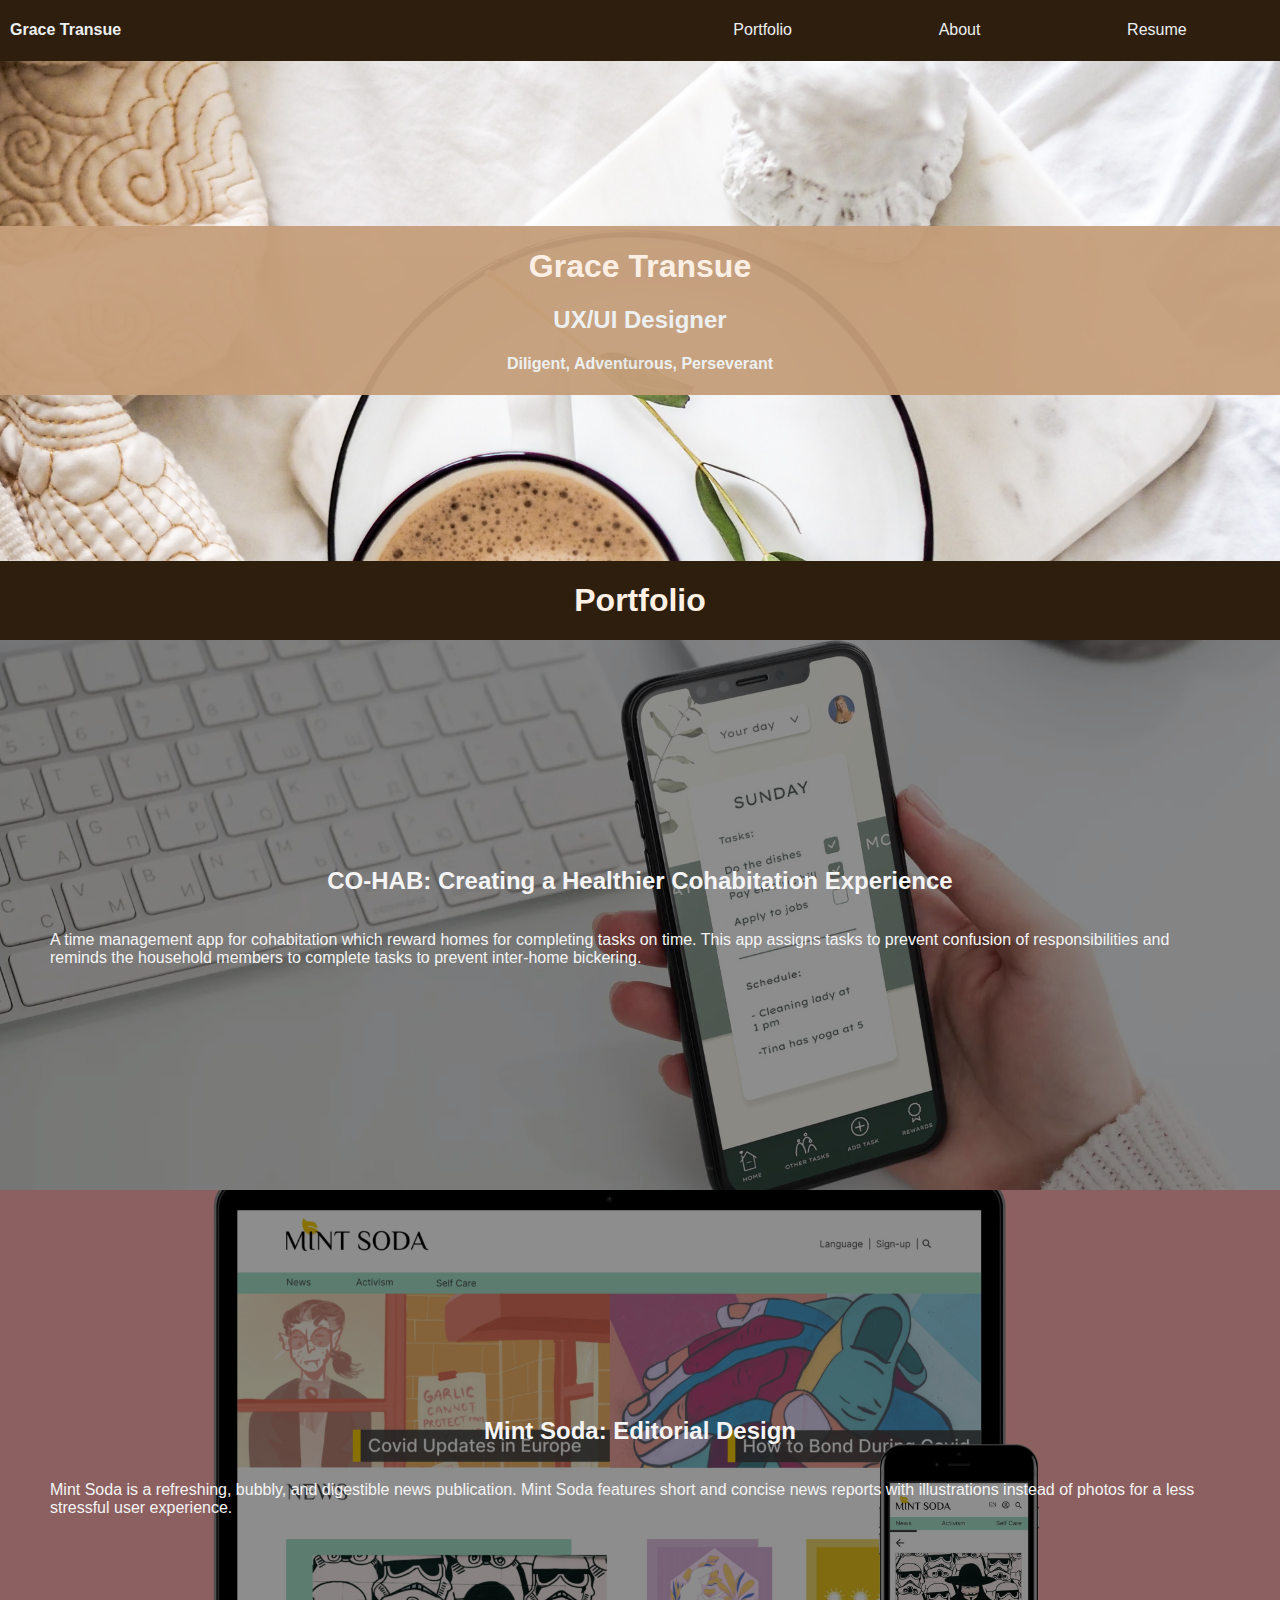
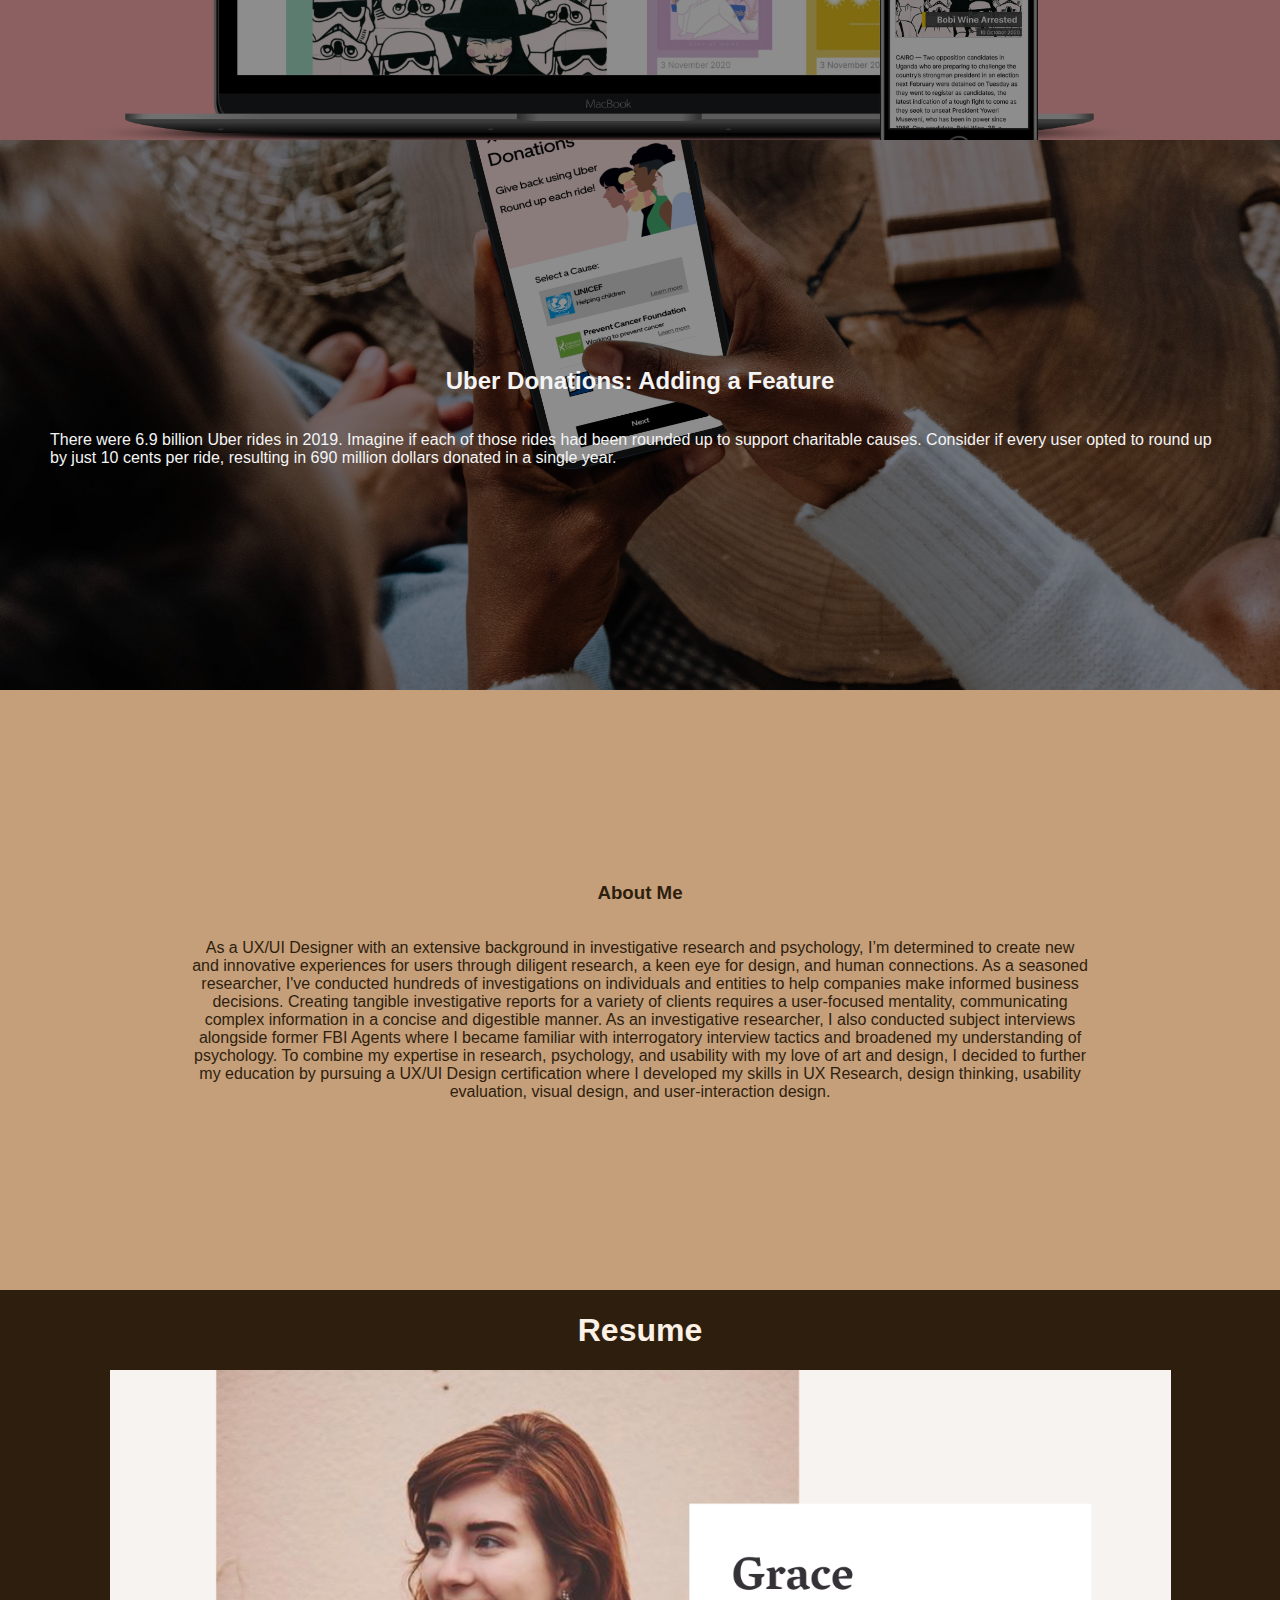
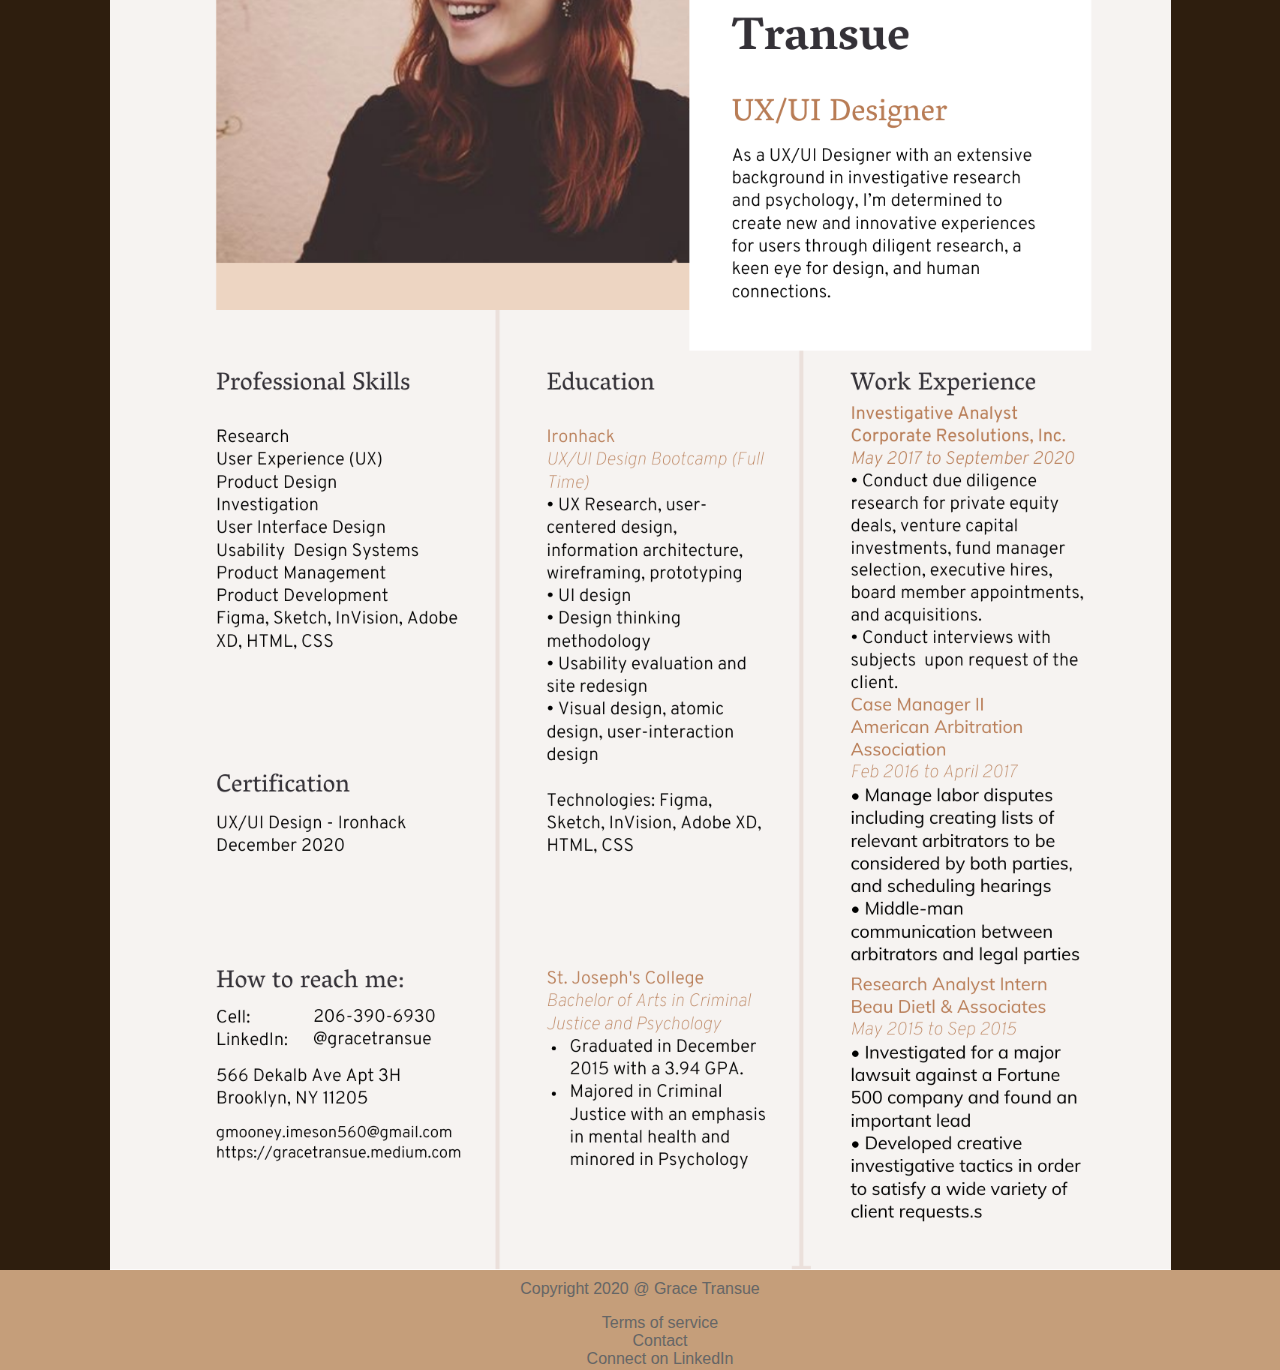
<file: index.html>
<!DOCTYPE html>
<html lang="en">
  <head>
    <meta charset="UTF-8" />
    <meta name="viewport" content="width=device-width, initial-scale=1.0" />
    <link rel="stylesheet" href="style.css" />
    <title>Grace Transue</title>
  </head>
  <body>
    <header>
      <nav>
        <h4 class="logo">Grace Transue</h4>
        <ul>
          <li class="nav-list"><a href="#Portfolio">Portfolio</a></li>
          <li class="nav-list"><a href="#About">About</a></li>
          <li class="nav-list"><a href="#Resume">Resume</a></li>
        </ul>
      </nav>

      <div class="jumbotron">
        <div class="jumbo-text">
          <h1>Grace Transue</h1>
          <h2>UX/UI Designer</h2>
          <h4>Diligent, Adventurous, Perseverant</h4>
        </div>
      </div>
    </header>

    <section id="#Portfolio"> 
      <h1>Portfolio</h1>
      <div class="Portfolio Pieces">
      <div class="project" id="co-hab">
        <h2>CO-HAB: Creating a Healthier Cohabitation Experience</h2>
        <p>
          A time management app for cohabitation which reward homes for completing tasks on time.
          This app assigns tasks to prevent confusion of responsibilities and reminds the household 
          members to complete tasks to prevent inter-home bickering.
        </p>
    <!--     <img src="./smartmockups_khoy7xjr.jpg" alt="Man on computer" /> -->
      </div>
      <div class="project" id="MintSoda">
        <h2>Mint Soda: Editorial Design</h2>
        <p>
         Mint Soda is a refreshing, bubbly, and digestible news publication. Mint Soda features 
         short and concise news reports with illustrations instead of photos for a less stressful 
         user experience. 
        </p>
      <!--   <img src="/smartmockups_khoy7xjr.jpg" alt="Computer Screen" --> 
      </div>
      <div class="project" id="UberDonations">
        <h2>Uber Donations: Adding a Feature</h2>
        <p>
          There were 6.9 billion Uber rides in 2019. Imagine if each of those rides had been rounded up
          to support charitable causes. Consider if every user opted to round up by just 10 cents per 
          ride, resulting in 690 million dollars donated in a single year. 
        </p>
     <!--    <img src="./imgs/img3.jpg" alt="Tablet with document open"  -->
      
    </div>
  </div>
    </section>

    <section id="About">
      <h3>About Me</h3>
      <p>
        As a UX/UI Designer with an extensive background in investigative research and psychology, 
        I’m determined to create new and innovative experiences for users through diligent research, 
        a keen eye for design, and human connections. As a seasoned researcher, I've conducted hundreds 
        of investigations on individuals and entities to help companies make informed business decisions. 
        Creating tangible investigative reports for a variety of clients requires a user-focused mentality, 
        communicating complex information in a concise and digestible manner. As an investigative 
        researcher, I also conducted subject interviews alongside former FBI Agents where I became 
        familiar with interrogatory interview tactics and broadened my understanding of psychology.

        To combine my expertise in research, psychology, and usability with my love of art and design, 
        I decided to further my education by pursuing a UX/UI Design certification where I developed my 
        skills in UX Research, design thinking, usability evaluation, visual design, and user-interaction 
        design.

      </p>

     
    </section>

    <section id="#Resume">
      <div class="Resume">
        <h1>Resume</h1>
    <div id="resumepdf">
    
    </div>
      </div>
    </section>

    <footer>
      <span>Copyright 2020 @ Grace Transue</span>
      <ul>
        <li><a href="#">Terms of service</a></li>
        <li><a href="#">Contact</a></li>
        <li><a href="#">Connect on LinkedIn</a></li>
      </ul>
    </footer>
  </body>
</html>
</file>
<file: style.css>
/* Reset & variables */

:root {
  --dark-color: #c59e7a;
  --light-color: #fdf1e6;
  --medium-color: #2e1e0e;
}

html {
  box-sizing: border-box;
}

*,
*:before,
*:after {
  box-sizing: inherit;
}


body {
  background-color: var(--medium-color);
  font-family: 'Lexend Deca', sans-serif;
  margin: 0;
  padding: 0;
  text-align: center;
  font-size: medium;
}

/* Header  */

header {
  color: #edf0f1;
  font-family: 'Lexend Giga', sans-serif;
}

nav {
  background-color: var(#1c5743);
  width: 100%;
  display: flex;
  justify-content: space-between;
  align-items: center;
}

nav * {
  color: #edf0f1;
}

nav ul{
  display: flex;
  list-style: none;
width: 50%;
justify-content: space-around;
margin-right: 20px;
}

.logo {
  margin-left: 10px;
  cursor: pointer;
}

/* .nav-list {
  margin-right: 20px;
} */

.nav-list a {
  text-decoration: none;
  margin: 0 10px;
}

.jumbotron {
  width: 100%;
  height: 500px;
  background-image: url('./jen-p-FoG8lotg7AA-unsplash\ \(1\).jpg');
  background-repeat: no-repeat;
  background-size: cover;
  background-position: 0px -393px;
  min-height: 100%;
  text-align: center;
  display: flex;
  flex-direction: column;
  justify-content: space-evenly;
  align-items: center;
}

.jumbo-text {
  top: 150px;
  width: 100%;
  background-color: var(--dark-color);
  opacity: .95;
}

.jumbotron button {
  position: relative;
  top: 300px;
  cursor: pointer;

  background-color: #0069d9;
  color: #ddd;
  border: 2px solid #0069d9;
  border-radius: 20px;

  width: 200px;
  height: 50px;
}

/* Portfolio */

/* #Portfolio {
  background-color: var(--light-color);
  color: #666;
  display: flex;
  flex-direction: column;
  margin: 60px;
}

#Portfolio div {
  margin: 50px 10% 0 10%;
  text-align: center;
  display: flex;
  flex-wrap: wrap;
  align-items: center;
}

#Portfolio h2{ 
  width: 100%;
}

#Portfolio p{max-width: 500px;}

.co-hab img {
  max-width: 60%;
  justify-content: fill;
  margin: 5% 20%;
} */

.project {
  height: 550px;
  flex: 0 0 33.33%;
  padding: 50px;
  background-size: cover;
  background-position: 50%;
  background-color: rgb(141, 141, 141);
  background-blend-mode: multiply;
  margin: 0;
  text-align: left;
  display: flex;
  flex-direction: column;
  align-items: center;
  justify-content: center;
  color: #F4F4F4;
}

h1 {
  color: var(--light-color);
}

#co-hab {
  background-image: url(./smartmockups_khoy7xjr.jpg);
  justify-content: center;
}
#MintSoda {
  background-image: url(./smartmockups_khyscf3x.jpg);
  justify-content: center;
}
#UberDonations {
  background-image: url(./smartmockups_khyt0qy1.jpg);
  justify-content: center;
}

/* About */

#About {
  background-color: var(--dark-color);
  color: #2e1e0e;
  display: flex;
  flex-direction: column;
  justify-content: center;
  align-items: center;
  height: 600px;
  max-width: 100%;
  line-height: normal;
}

#About p{
  max-width: 70%;
}


/* Resume */

#resumepdf {
  background-image: url(./Grace\ Transue.png);
  width: 100%;
  height: 1500px;
  padding: 0;
  background-size: contain;
  background-repeat: no-repeat;
  background-position: 50%;

  color: #F4F4F4;
  
} 


/* Footer */

footer {
  background-color: var(--dark-color);
  color: #666;
  height: 100px;
  padding: 10px;
}

footer ul {
  list-style: none;
  margin-bottom: 0;
}

footer a {
  color: #666;
  text-decoration: none;}

  @media screen and (max-width: 1040px) {
    #Portfolio div()
  }
</file>
